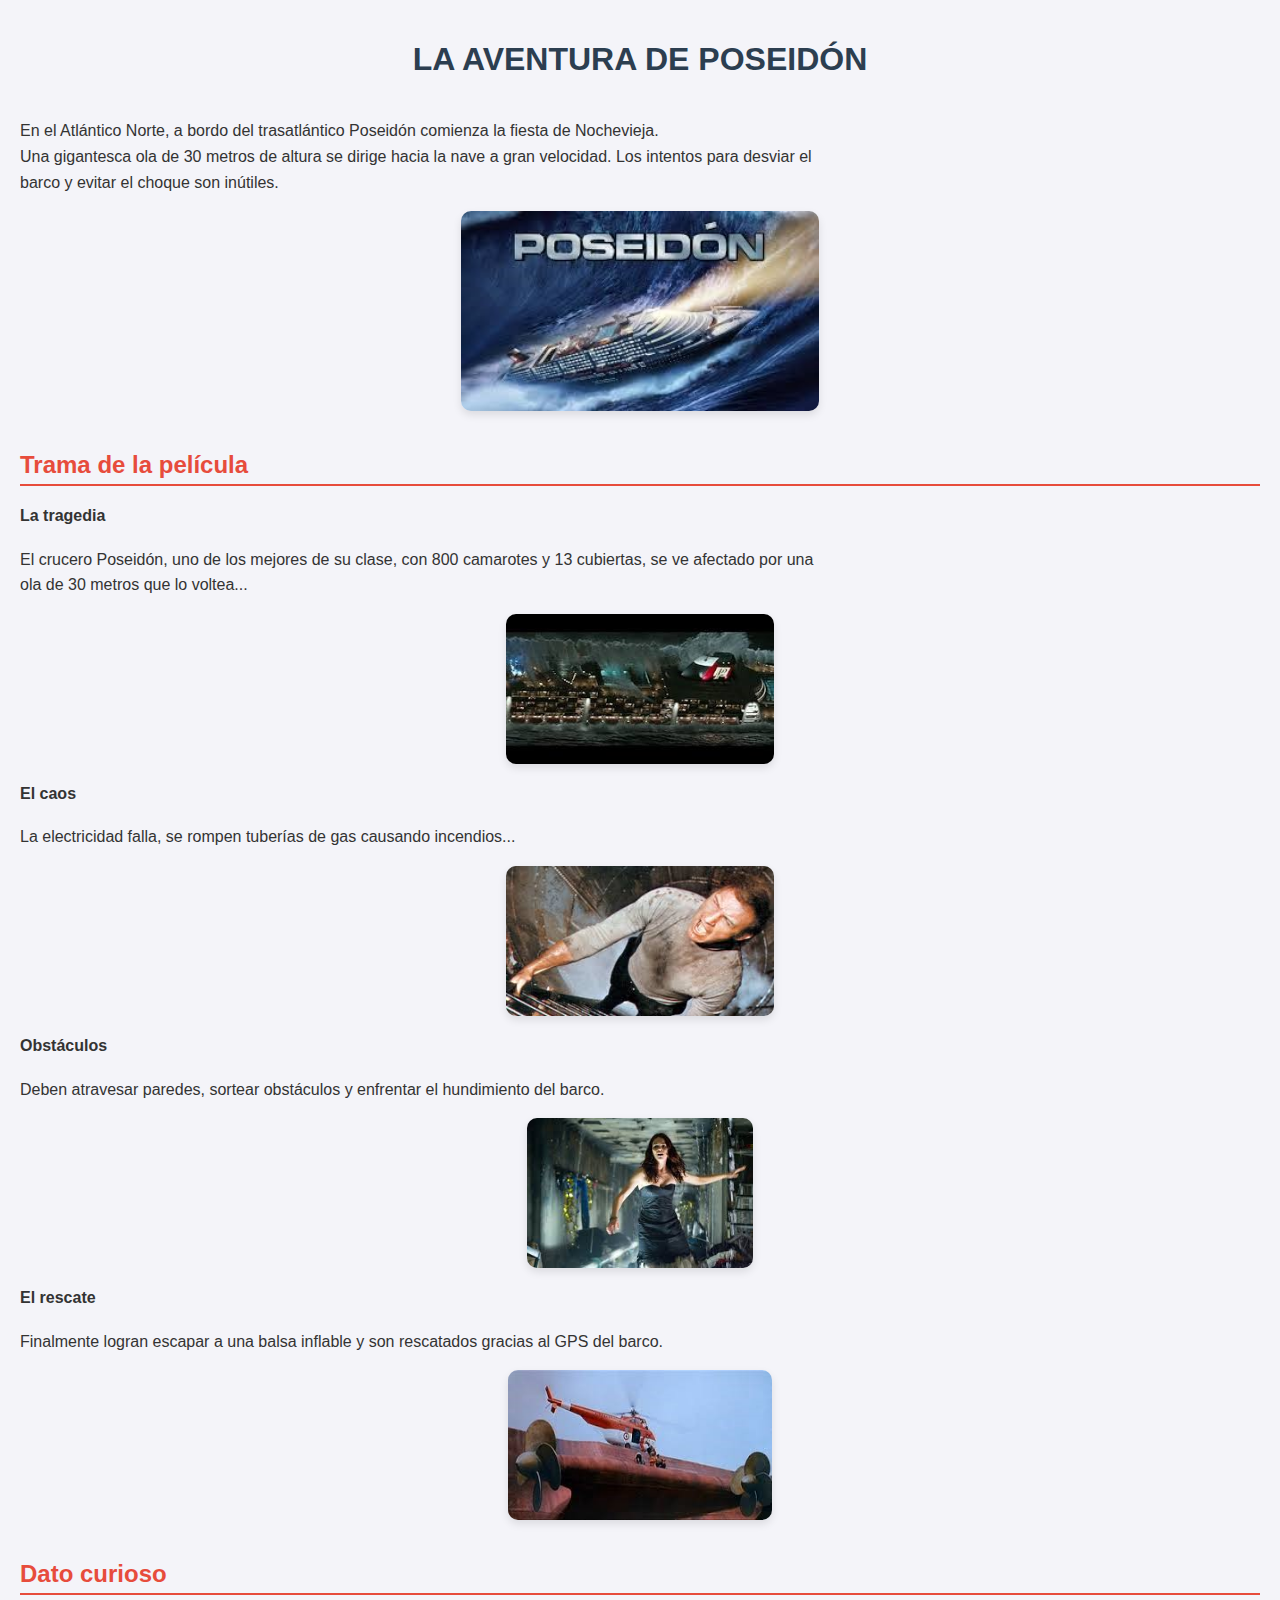
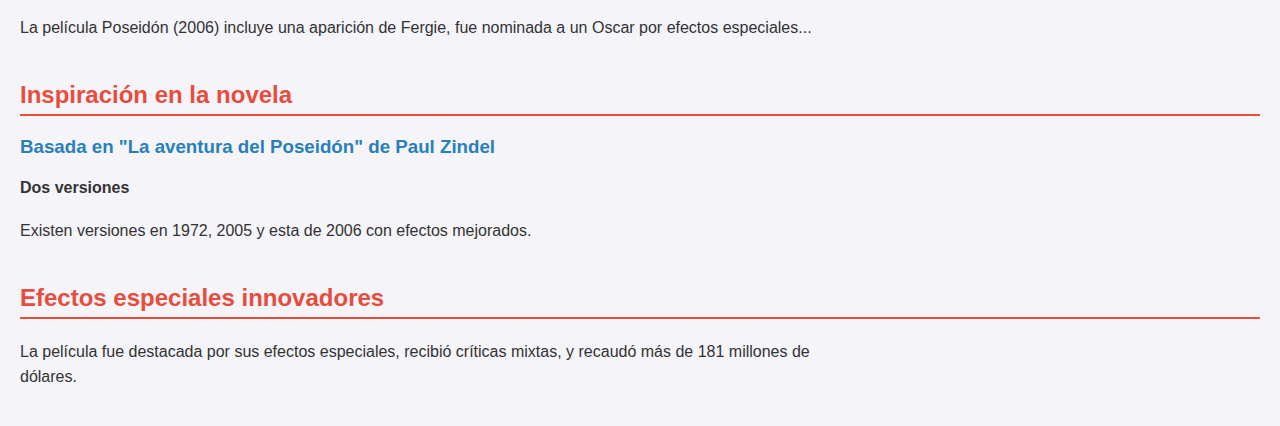
<file: index.html>
<!DOCTYPE html>
<html lang="es">
<head>
    <meta charset="UTF-8">
    <meta name="viewport" content="width=device-width, initial-scale=1.0">
    <link rel="stylesheet" href="CSS/styles.css">
    <title>La Aventura de Poseidón</title>
</head>
<body>

    <h1 class="center">LA AVENTURA DE POSEIDÓN</h1>
    <p class="center">
        En el Atlántico Norte, a bordo del trasatlántico Poseidón comienza la fiesta de Nochevieja.<br>
        Una gigantesca ola de 30 metros de altura se dirige hacia la nave a gran velocidad. Los intentos para desviar el barco y evitar el choque son inútiles.
    </p>
    <div class="center">
        <img src="POSEIDON.jpg" height="200" alt="Imagen del trasatlántico Poseidón">
    </div>

    <section>
        <h2>Trama de la película</h2>

        <h4>La tragedia</h4>
        <p>El crucero Poseidón, uno de los mejores de su clase, con 800 camarotes y 13 cubiertas, se ve afectado por una ola de 30 metros que lo voltea...</p>
        <img src="desastre.jpg" height="150" alt="Desastre en el crucero">

        <h4>El caos</h4>
        <p>La electricidad falla, se rompen tuberías de gas causando incendios...</p>
        <img src="imagen.png" height="150" alt="Caos dentro del crucero">

        <h4>Obstáculos</h4>
        <p>Deben atravesar paredes, sortear obstáculos y enfrentar el hundimiento del barco.</p>
        <img src="deassterer.png" height="150" alt="Supervivientes enfrentando obstáculos">

        <h4>El rescate</h4>
        <p>Finalmente logran escapar a una balsa inflable y son rescatados gracias al GPS del barco.</p>
        <img src="recate.jpg" height="150" alt="Rescate de los supervivientes">
    </section>

    <section>
        <h2>Dato curioso</h2>
        <p>La película Poseidón (2006) incluye una aparición de Fergie, fue nominada a un Oscar por efectos especiales...</p>

        <h2>Inspiración en la novela</h2>
        <h3>Basada en "La aventura del Poseidón" de Paul Zindel</h3>

        <h4>Dos versiones</h4>
        <p>Existen versiones en 1972, 2005 y esta de 2006 con efectos mejorados.</p>

        <h2>Efectos especiales innovadores</h2>
        <p>La película fue destacada por sus efectos especiales, recibió críticas mixtas, y recaudó más de 181 millones de dólares.</p>
    </section>

</body>
</html>
</file>
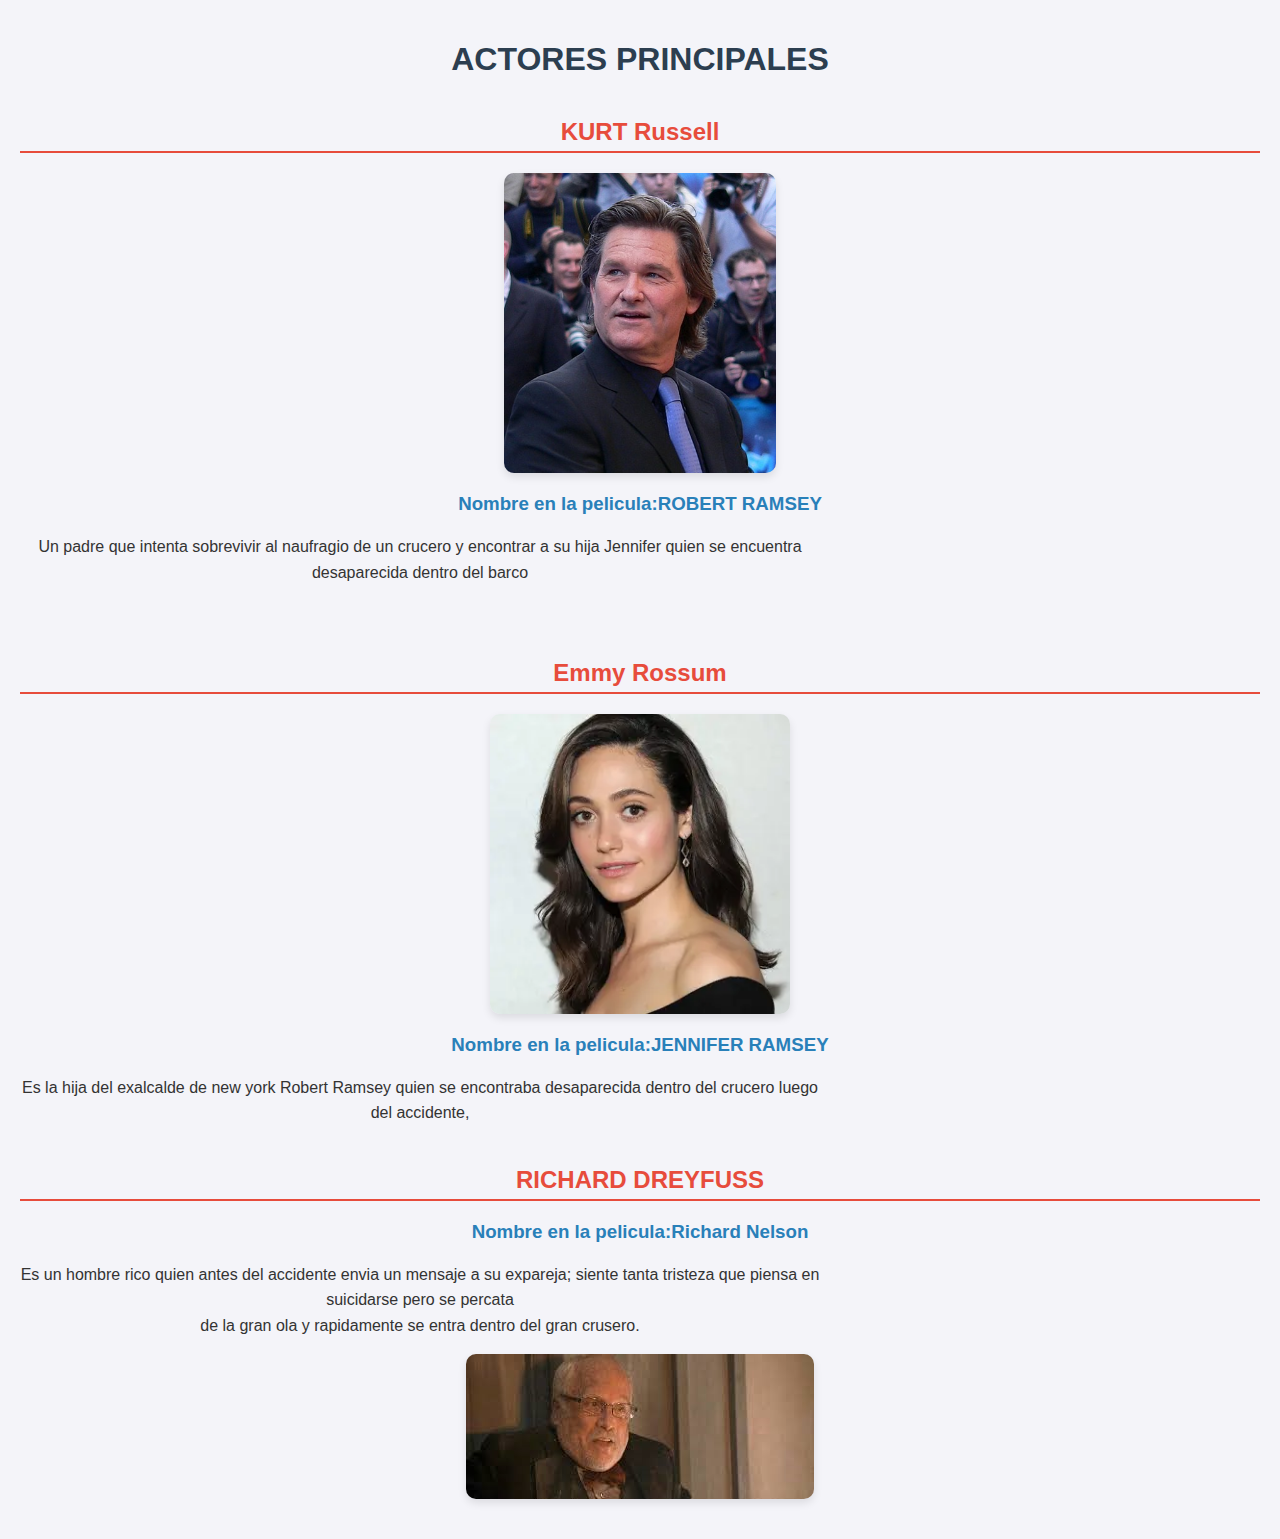
<file: aldair.html>
<!DOCTYPE html>
<html lang="en">
<head>
    <meta charset="UTF-8">
    <meta name="viewport" content="width=device-width, initial-scale=1.0">
    <link rel="stylesheet" href="CSS/styles.css">
    <title>Document</title>
</head>
<body>
    <center>
        <h1>  ACTORES PRINCIPALES</h1>
 <h2>KURT Russell</h2>
 <img src="personaje.jpg" height="300">
 <h3>Nombre en la pelicula:ROBERT RAMSEY</h3>
 <p> Un padre que intenta sobrevivir al naufragio de un crucero y encontrar a su hija Jennifer quien se encuentra desaparecida dentro del barco</p><br>
      <h2>Emmy Rossum</h2>
   <img src="emmy.png"height="300">
      <h3>Nombre en la pelicula:JENNIFER RAMSEY</h3>
   <p>Es la hija del exalcalde de new york Robert Ramsey quien se encontraba desaparecida dentro del crucero luego del accidente, 
    <h2>RICHARD DREYFUSS</h2>
    <H3>Nombre en la pelicula:Richard Nelson</H3>
    <p>Es un hombre rico quien antes del accidente envia un mensaje a su expareja; siente tanta tristeza que piensa en suicidarse pero se percata<br>
        de la gran ola y rapidamente se entra dentro del gran crusero. </p>
        <img src="dreyfus.jpg" alt="120">
    </center>
  
    
</body>
</html>
</file>
<file: CSS/styles.css>
body {
    font-family: 'Segoe UI', Tahoma, Geneva, Verdana, sans-serif;
    background-color: #f4f4f9;
    color: #333;
    margin: 0;
    padding: 20px;
}

h1 {
    text-align: center;
    color: #2c3e50;
    margin-bottom: 40px;
}

h2 {
    color: #e74c3c;
    border-bottom: 2px solid #e74c3c;
    padding-bottom: 5px;
    margin-top: 40px;
}

h3 {
    color: #2980b9;
    margin-top: 10px;
}

p {
    line-height: 1.6;
    max-width: 800px;
}

img {
    display: block;
    margin: 10px auto 20px;
    border-radius: 10px;
    box-shadow: 0 4px 8px rgba(0,0,0,0.1);
    transition: transform 0.3s ease, box-shadow 0.3s ease; /* Agregar transición */
}

/* Efecto hover para las imágenes */
img:hover {
    transform: scale(1.1); /* Ampliar la imagen */
    box-shadow: 0 8px 16px rgba(0, 0, 0, 0.3); /* Sombra más fuerte */
}

b {
    color: #2c3e50;
}

center {
    display: block;
    text-align: center;
}

/* Extra: caja de personaje */
.personaje {
    background-color: white;
    padding: 20px;
    margin-bottom: 30px;
    border-radius: 10px;
    box-shadow: 0 0 10px rgba(0,0,0,0.05);
}
a {
    display: block;
    width: fit-content;
    margin: 0 auto;
    padding: 10px 20px;
    text-align: center;
    background-color: #3498db;
    color: white;
    text-decoration: none;
    font-size: 1.2em;
    border-radius: 5px;
    transition: background-color 0.3s ease, transform 0.3s ease;
}

a:hover {
    background-color: #2980b9;
    transform: scale(1.05);
}
</file>
